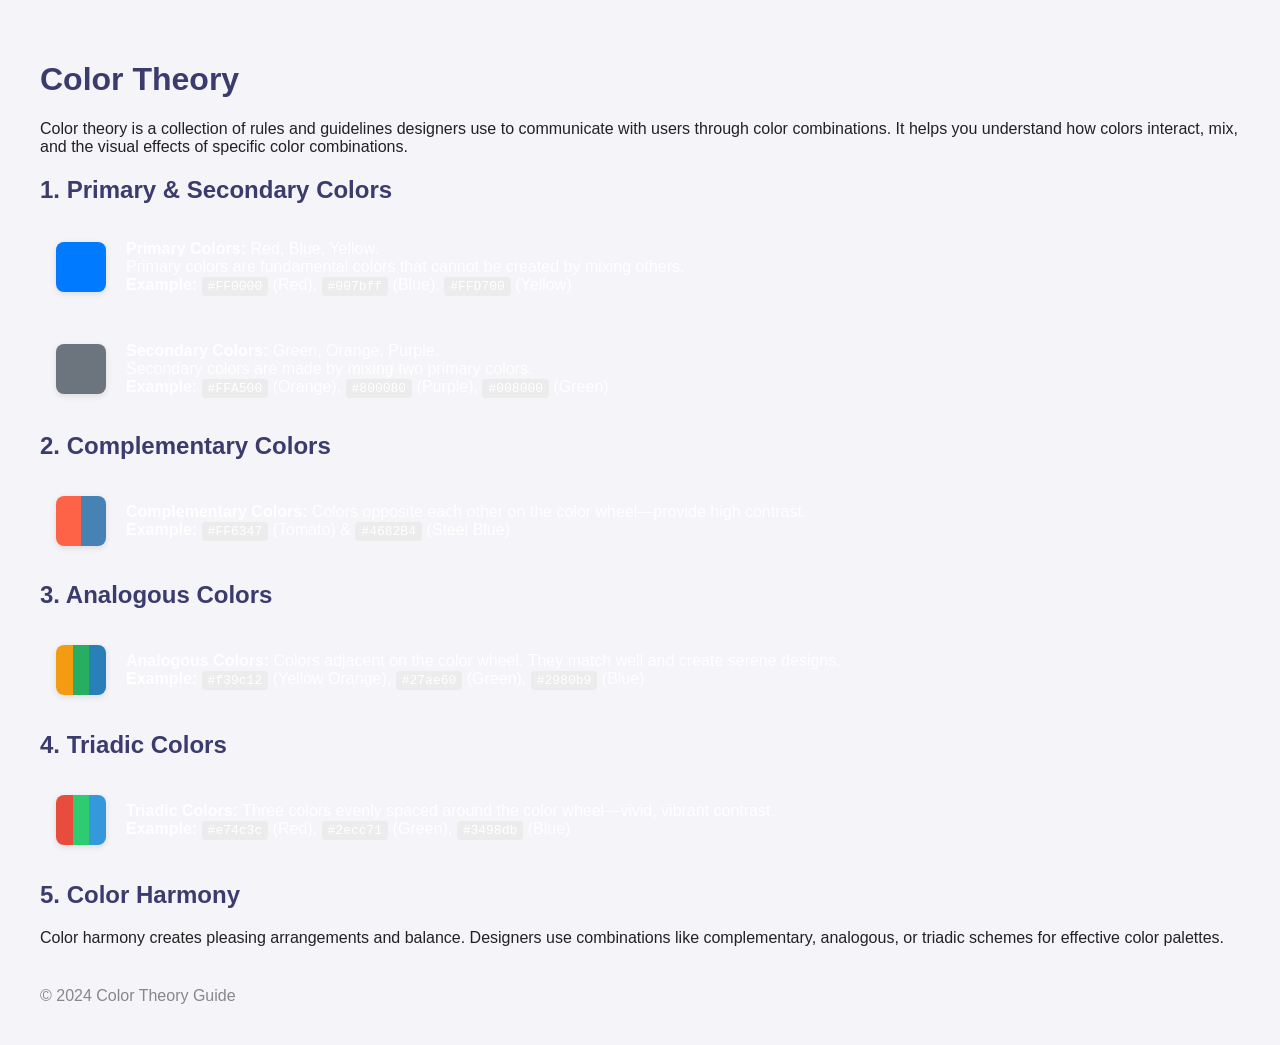
<file: voice_coding_agent/ai_arena/index.html>
<!DOCTYPE html>
<html lang="en">
<head>
    <meta charset="UTF-8">
    <meta name="viewport" content="width=device-width, initial-scale=1.0">
    <title>Color Theory Explained</title>
    <style>
        body { font-family: Arial, sans-serif; margin: 0; padding: 40px; background: #f4f4f9; color: #222; }
        h1, h2 { color: #3b3b6d; }
        .example { padding: 16px; margin: 16px 0; border-radius: 8px; color: #fff; display: flex; align-items: center; }
        .swatch { width: 50px; height: 50px; border-radius: 8px; margin-right: 20px; box-shadow: 0 2px 6px rgba(0,0,0,0.1); }
        .primary { background: #007bff; }
        .secondary { background: #6c757d; }
        .complimentary { background: linear-gradient(90deg,#ff6347 50%, #4682b4 50%); }
        .analogous { background: linear-gradient(90deg,#f39c12 33.3%, #27ae60 33.3% 66.6%, #2980b9 66.6%); }
        .triadic { background: linear-gradient(90deg,#e74c3c 33.3%, #2ecc71 33.3% 66.6%, #3498db 66.6%); }
        code { background: #ececec; padding: 2px 6px; border-radius: 4px; }
    </style>
</head>
<body>
    <h1>Color Theory</h1>
    <p>Color theory is a collection of rules and guidelines designers use to communicate with users through color combinations. It helps you understand how colors interact, mix, and the visual effects of specific color combinations.</p>

    <h2>1. Primary & Secondary Colors</h2>
    <div class="example">
        <div class="swatch primary"></div>
        <div>
            <b>Primary Colors:</b> Red, Blue, Yellow.<br>
            Primary colors are fundamental colors that cannot be created by mixing others.<br>
            <b>Example:</b> <code>#FF0000</code> (Red), <code>#007bff</code> (Blue), <code>#FFD700</code> (Yellow)
        </div>
    </div>
    <div class="example">
        <div class="swatch secondary"></div>
        <div>
            <b>Secondary Colors:</b> Green, Orange, Purple.<br>
            Secondary colors are made by mixing two primary colors.<br>
            <b>Example:</b> <code>#FFA500</code> (Orange), <code>#800080</code> (Purple), <code>#008000</code> (Green)
        </div>
    </div>

    <h2>2. Complementary Colors</h2>
    <div class="example">
        <div class="swatch complimentary"></div>
        <div>
            <b>Complementary Colors:</b> Colors opposite each other on the color wheel—provide high contrast.<br>
            <b>Example:</b> <code>#FF6347</code> (Tomato) &amp; <code>#4682B4</code> (Steel Blue)
        </div>
    </div>

    <h2>3. Analogous Colors</h2>
    <div class="example">
        <div class="swatch analogous"></div>
        <div>
            <b>Analogous Colors:</b> Colors adjacent on the color wheel. They match well and create serene designs.<br>
            <b>Example:</b> <code>#f39c12</code> (Yellow Orange), <code>#27ae60</code> (Green), <code>#2980b9</code> (Blue)
        </div>
    </div>

    <h2>4. Triadic Colors</h2>
    <div class="example">
        <div class="swatch triadic"></div>
        <div>
            <b>Triadic Colors:</b> Three colors evenly spaced around the color wheel—vivid, vibrant contrast.<br>
            <b>Example:</b> <code>#e74c3c</code> (Red), <code>#2ecc71</code> (Green), <code>#3498db</code> (Blue)
        </div>
    </div>

    <h2>5. Color Harmony</h2>
    <p>Color harmony creates pleasing arrangements and balance. Designers use combinations like complementary, analogous, or triadic schemes for effective color palettes.</p>
    <footer style="margin-top:40px; color:#888;">&copy; 2024 Color Theory Guide</footer>
</body>
</html>
</file>
